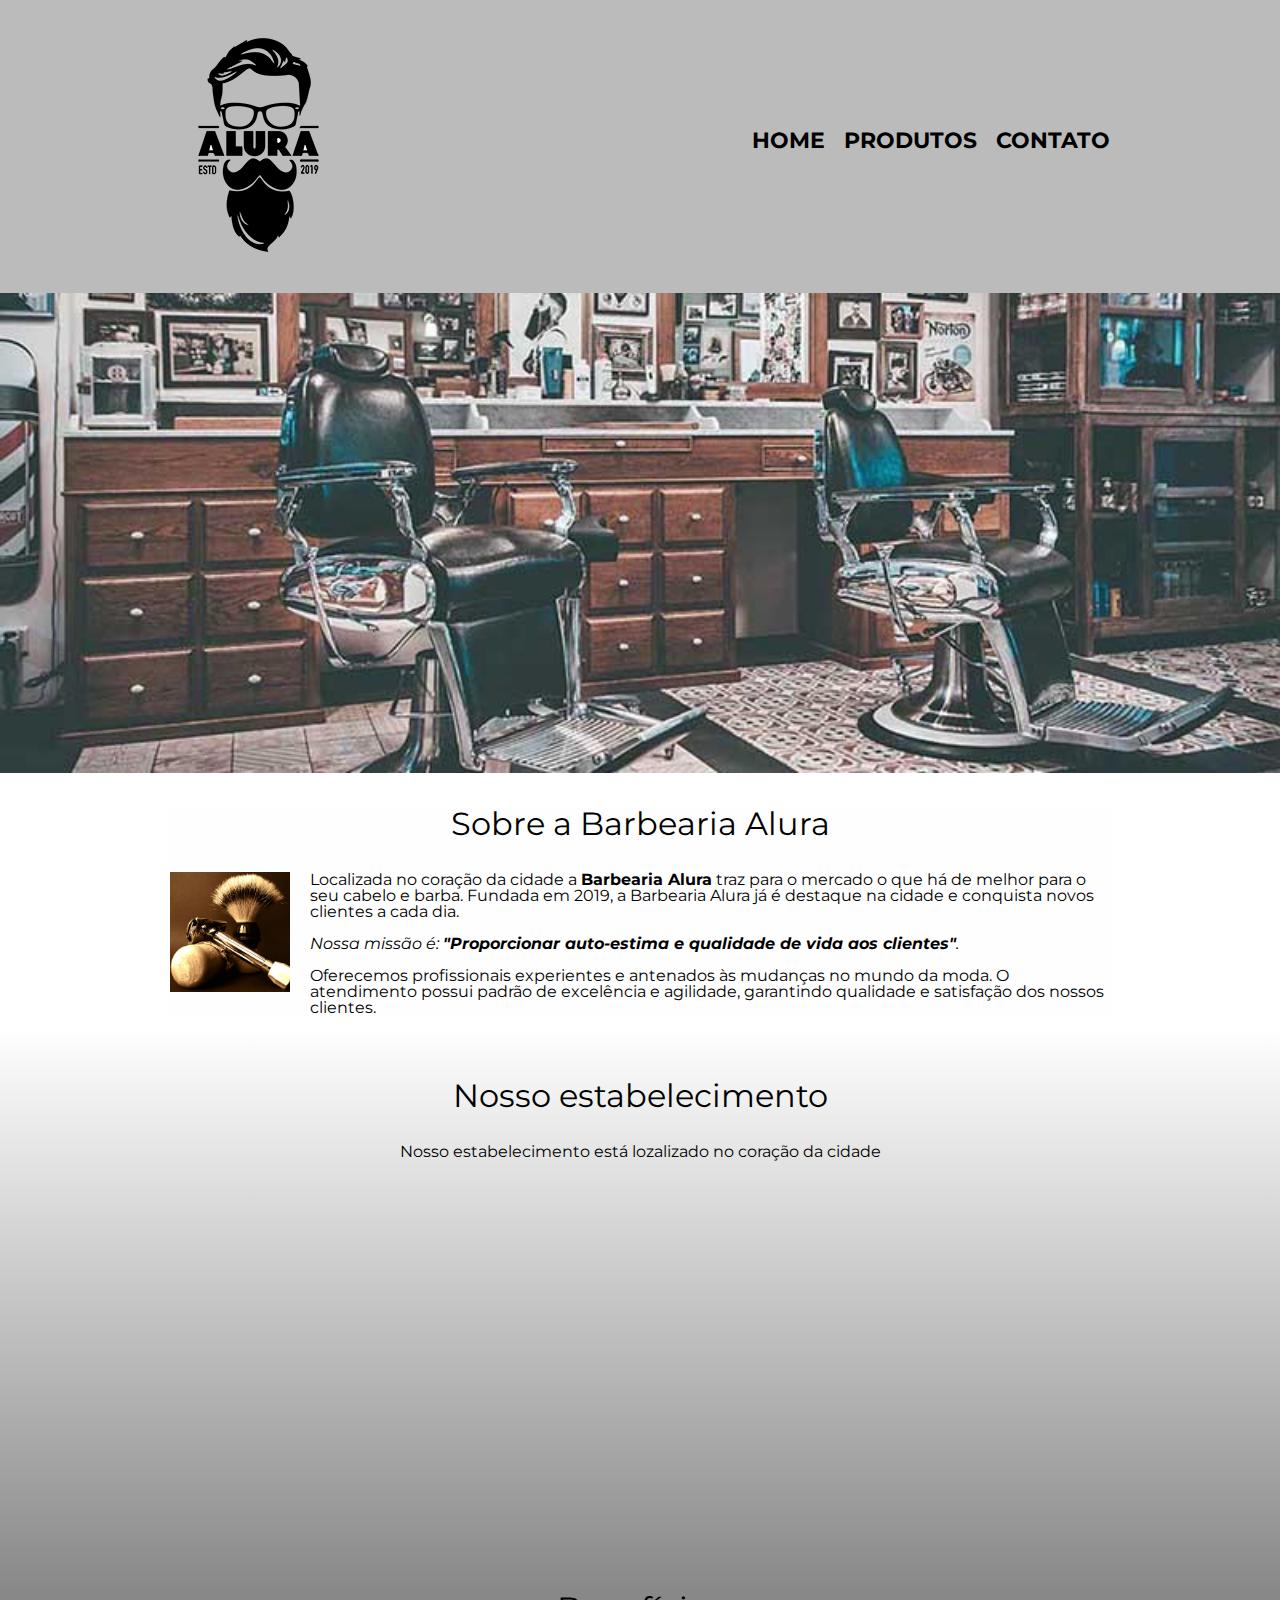
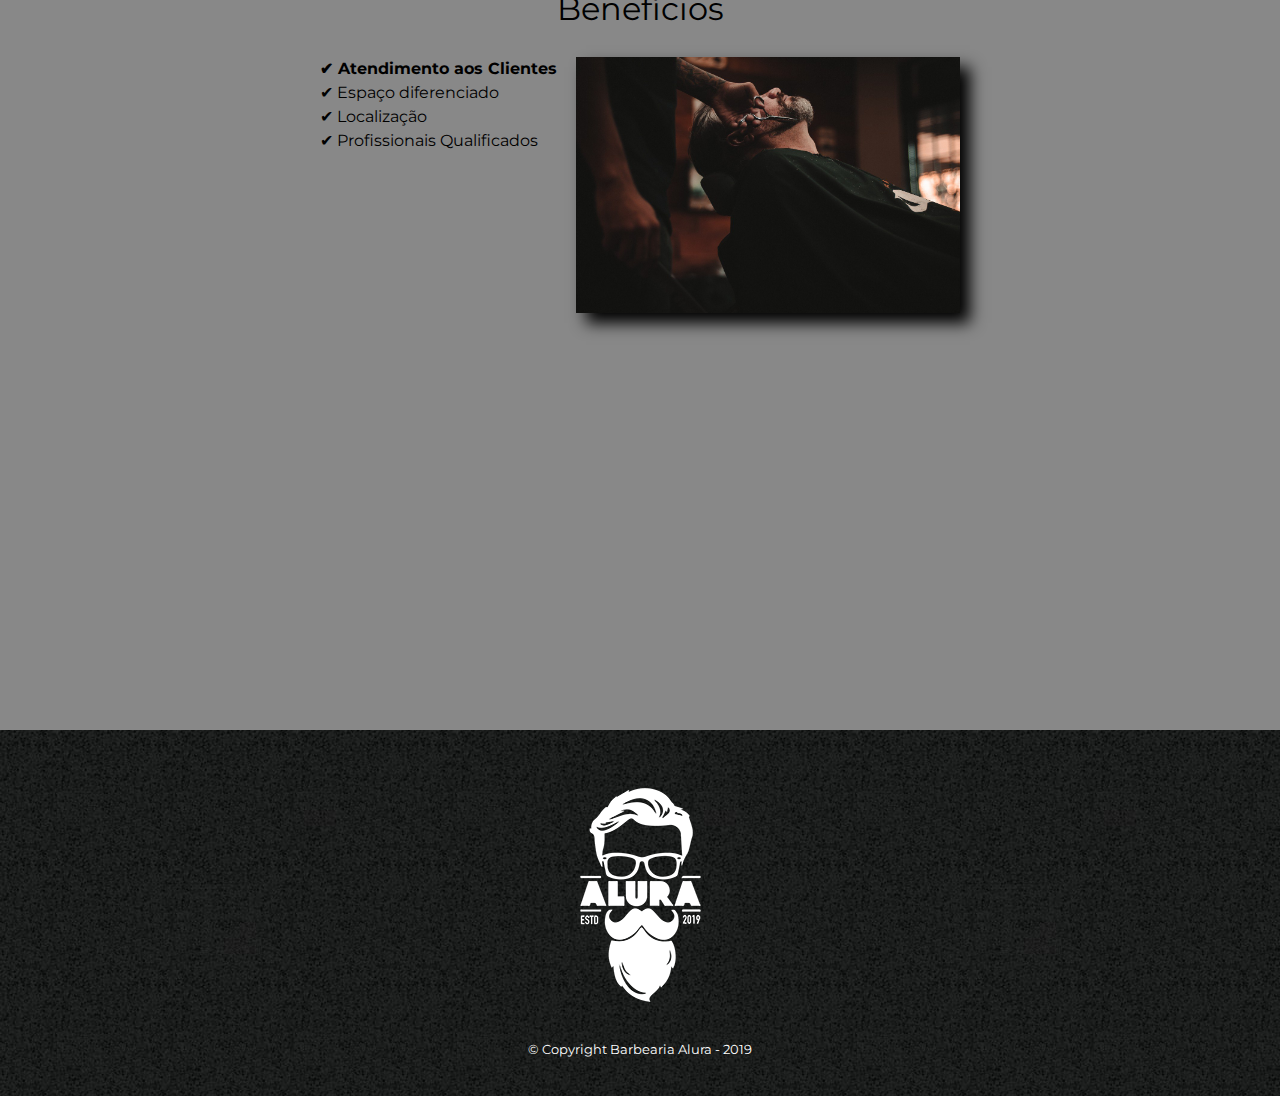
<file: index.html>
<!DOCTYPE html>
<html lang="pt-br">

<!-- META DADOS -->

<head>
	<meta charset="UTF-8">
	<title>Barbearia Alura</title>
	<link rel="stylesheet" href="reset.css">
	<link rel="stylesheet" href="style.css">
	<link rel="preconnect" href="https://fonts.googleapis.com">
	<link rel="preconnect" href="https://fonts.googleapis.com">
	<link rel="preconnect" href="https://fonts.gstatic.com" crossorigin>
	<link
		href="https://fonts.googleapis.com/css2?family=Montserrat:ital,wght@0,100;0,200;0,300;0,400;0,500;0,600;0,700;0,800;0,900;1,100;1,200;1,300;1,400;1,500;1,600;1,700;1,800;1,900&display=swap"
		rel="stylesheet">
</head>

<body>

	<!-- CABEÇALHO -->
	<header>
		<div class="caixa">
			<h1><img src="logo.png"></h1>

			<nav>
				<ul>
					<li><a href="index.html">Home</a></li>
					<li><a href="produtos.html">Produtos</a></li>
					<li><a href="contato.html">Contato</a></li>
				</ul>
			</nav>
		</div>
	</header>

	<img class="banner" src="banner.jpg">

	<!-- CONTEÚDO -->
	<main>
		<section class="principal">
			<h2 class="titulo-principal">Sobre a Barbearia Alura</h2>

			<img class="utensilios" src="utensilios.jpg" alt="utensilios de um barbeiro.">

			<p>Localizada no coração da cidade a <strong>Barbearia Alura</strong> traz para o mercado o que há de melhor
				para o seu cabelo e barba. Fundada em 2019, a Barbearia Alura já é destaque na cidade e conquista novos
				clientes a cada dia.</p>

			<p id="missao"><em>Nossa missão é: <strong>"Proporcionar auto-estima e qualidade de vida aos
						clientes"</strong>.</em></p>

			<p>Oferecemos profissionais experientes e antenados às mudanças no mundo da moda. O atendimento possui
				padrão de
				excelência e agilidade, garantindo qualidade e satisfação dos nossos clientes.</p>
		</section>

		<section class="mapa">

			<h3 class="titulo-principal">Nosso estabelecimento</h3>

			<div class="contender-mapa">
				<p>Nosso estabelecimento está lozalizado no coração da cidade</p>

				<div class="shadow-map">
				<iframe 
					src="https://www.google.com/maps/embed?pb=!1m18!1m12!1m3!1d3657.6301827909488!2d-46.64799778452161!3d-23.545800066904118!2m3!1f0!2f0!3f0!3m2!1i1024!2i768!4f13.1!3m3!1m2!1s0x94ce584ece5657d1%3A0x30180476218bcb69!2sR.%20Bento%20Freitas%2C%20446%20-%20Vila%20Buarque%2C%20S%C3%A3o%20Paulo%20-%20SP%2C%2001220-030!5e0!3m2!1spt-BR!2sbr!4v1666272340151!5m2!1spt-BR!2sbr"
					width="100%" height="350" style="border:0;" allowfullscreen="" loading="lazy"
					referrerpolicy="no-referrer-when-downgrade"></iframe>
				</div>
			</div>

		</section>

		<section class="beneficios">
			<h3 class="titulo-principal">Benefícios</h3>

			<div class="contend-benefits">
				<ul class="contend-list">
					<li class="itens">Atendimento aos Clientes</li>
					<li class="itens">Espaço diferenciado</li>
					<li class="itens">Localização</li>
					<li class="itens">Profissionais Qualificados</li>
				</ul><img src="beneficios.jpg" class="imagembeneficios">
			</div>

			<div class="video">
				<iframe width="560" height="315" src="https://www.youtube.com/embed/zYCvWeAGVSs?controls=0"
					title="YouTube video player" frameborder="0"
					allow="accelerometer; autoplay; clipboard-write; encrypted-media; gyroscope; picture-in-picture"
					allowfullscreen></iframe>
			</div>

		</section>

	</main>

	<footer>
		<img src="logo-branco.png">
		<p class="copyright">&copy; Copyright Barbearia Alura - 2019</p>
	</footer>

</body>

</html>
</file>
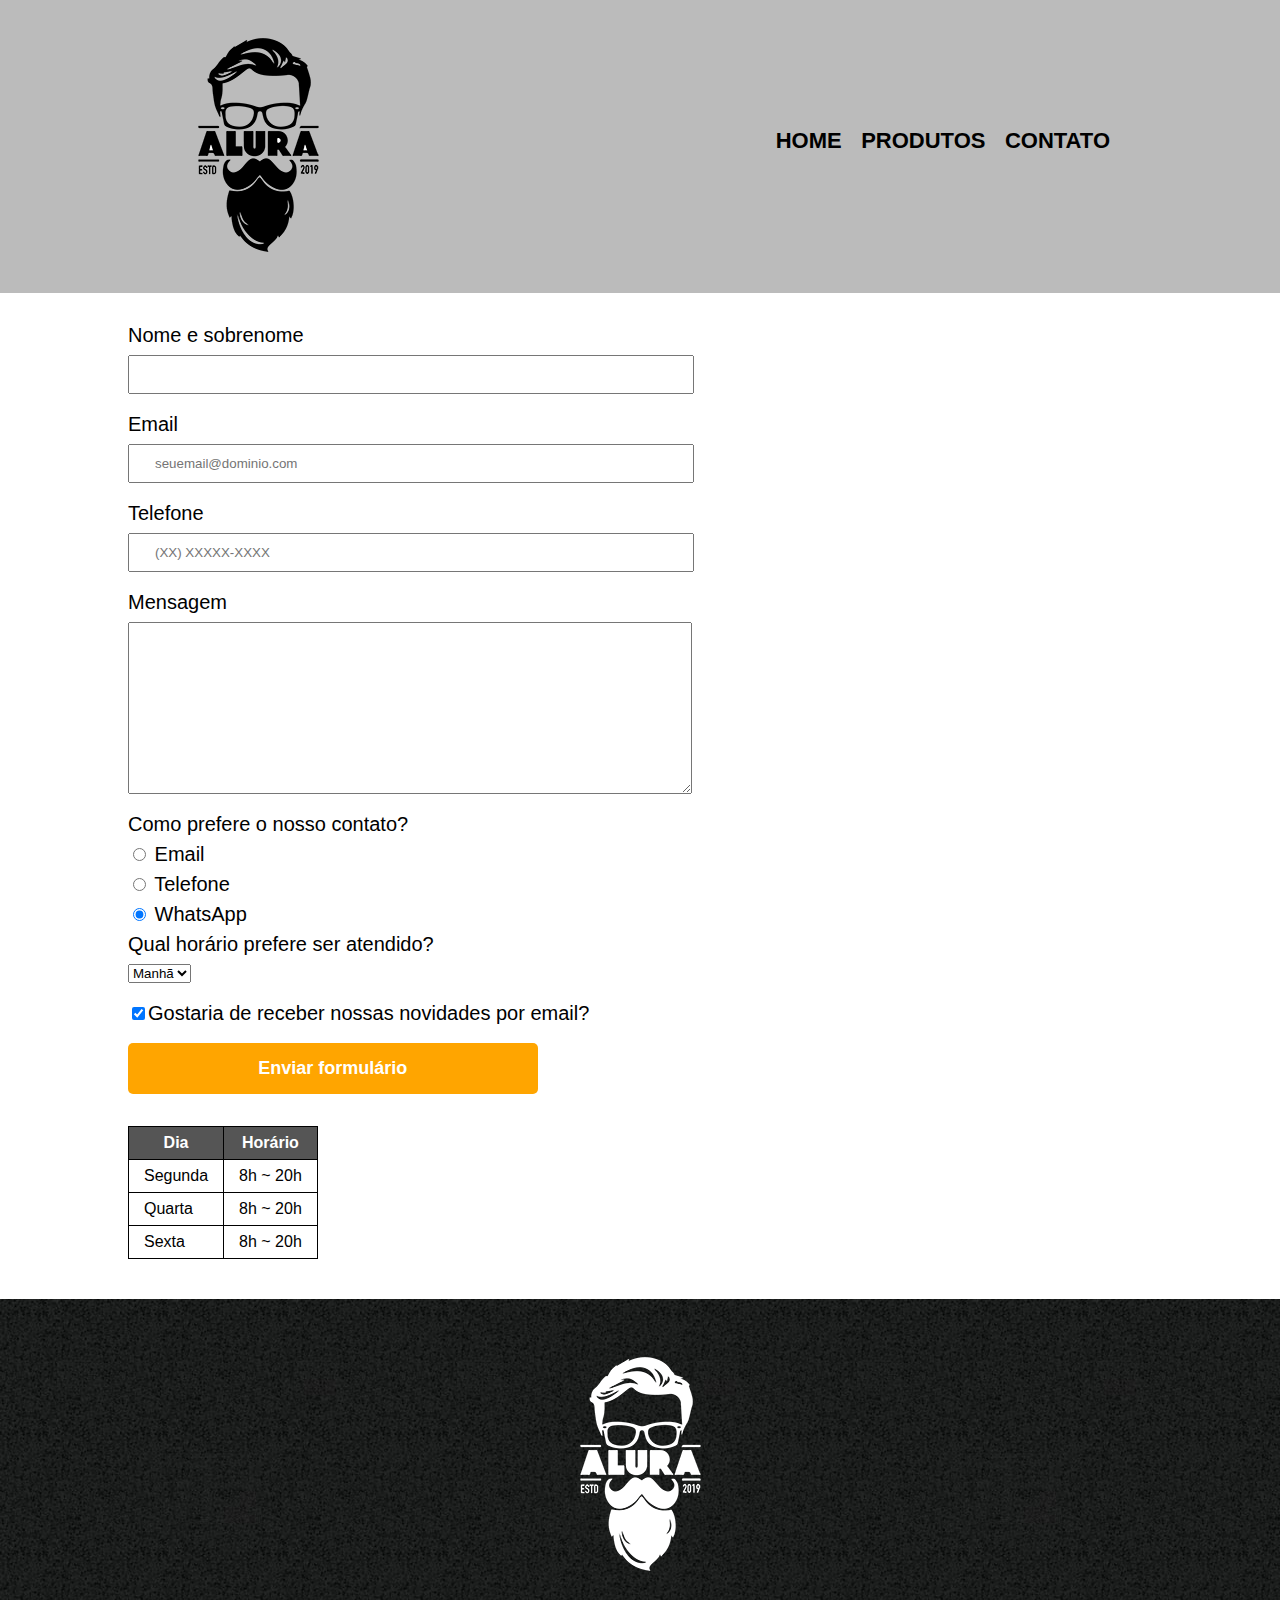
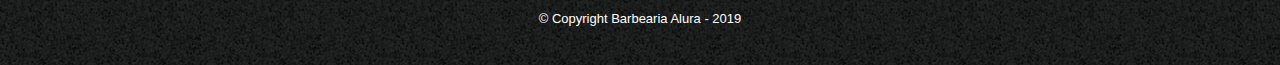
<file: contato.html>
<!DOCTYPE html>
<html>

<head>
	<meta charset="UTF-8">
	<title>Contato - Barbearia Alura</title>

	<link rel="stylesheet" href="reset.css">
	<link rel="stylesheet" href="style.css">
</head>

<body>
	<header>
		<div class="caixa">
			<h1><img src="logo.png" alt="Logo da Barbearia Alura"></h1>

			<nav>
				<ul>
					<li><a href="index.html">Home</a></li>
					<li><a href="produtos.html">Produtos</a></li>
					<li><a href="contato.html">Contato</a></li>
				</ul>
			</nav>
		</div>
	</header>

	<main>

		<div class="main-contato">
		<form>
			<label for="nomesobrenome">Nome e sobrenome</label>
			<input type="text" id="nomesobrenome" class="input-padrao" required>

			<label for="email">Email</label>
			<input type="email" id="email" class="input-padrao" required placeholder="seuemail@dominio.com">

			<label for="telefone">Telefone</label>
			<input type="tel" id="telefone" class="input-padrao" required placeholder="(XX) XXXXX-XXXX">

			<label for="mensagem">Mensagem</label>
			<textarea cols="70" rows="10" id="mensagem" class="input-padrao" required></textarea>

			<fieldset>
				<legend>Como prefere o nosso contato?</legend>
				<label for="radio-email"><input type="radio" name="contato" value="email" id="radio-email">
					Email</label>

				<label for="radio-telefone"><input type="radio" name="contato" value="telefone" id="radio-telefone">
					Telefone</label>

				<label for="radio-whatsapp"><input type="radio" name="contato" value="whatsapp" id="radio-whatsapp"
						checked> WhatsApp</label>
			</fieldset>

			<fieldset>
				<legend>Qual horário prefere ser atendido?</legend>
				<select>
					<option>Manhã</option>
					<option>Tarde</option>
					<option>Noite</option>
				</select>
			</fieldset>

			<label class="checkbox"><input type="checkbox" checked>Gostaria de receber nossas novidades por
				email?</label>

			<input type="submit" value="Enviar formulário" class="enviar">
		</form>

		<table>
			<thead>
				<tr>
					<th>Dia</th>
					<th>Horário</th>
				</tr>
			</thead>
			<tbody>
				<tr>
					<td>Segunda</td>
					<td>8h ~ 20h</td>
				</tr>
				<tr>
					<td>Quarta</td>
					<td>8h ~ 20h</td>
				</tr>
				<tr>
					<td>Sexta</td>
					<td>8h ~ 20h</td>
				</tr>
			</tbody>
		</table>
	</div>
	</main>

	<div class="teste-rodrigo-container">
		
	</div>

	<footer>
		<img src="logo-branco.png" alt="Logo da Barbearia Alura">
		<p class="copyright">&copy; Copyright Barbearia Alura - 2019</p>
	</footer>
</body>

</html>
</file>
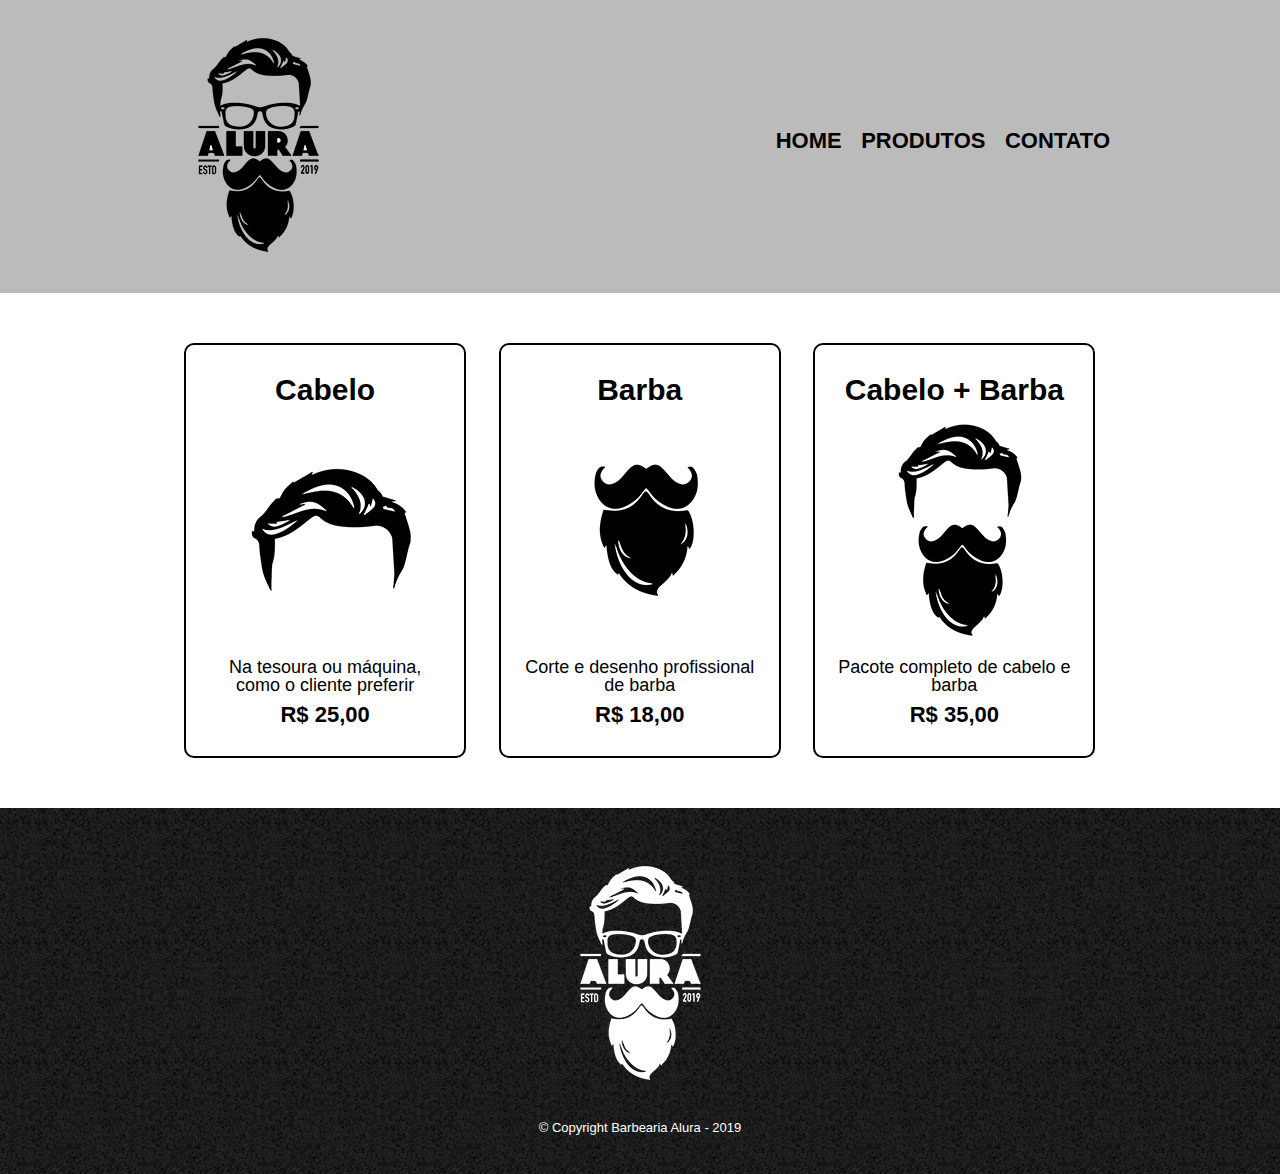
<file: produtos.html>
<!DOCTYPE html>
<html>
	<head>
		<meta charset="UTF-8">
		<title>Produtos - Barbearia Alura</title>

		<link rel="stylesheet" href="reset.css">
		<link rel="stylesheet" href="style.css">
	</head>
	<body>
		<header>
			<div class="caixa">
				<h1><img src="logo.png"></h1>

				<nav>
					<ul>
						<li><a href="index.html">Home</a></li>
						<li><a href="produtos.html">Produtos</a></li>
						<li><a href="contato.html">Contato</a></li>
					</ul>
				</nav>
			</div>
		</header>

		<main>
			<ul class="produtos">
				<li>
					<h2>Cabelo</h2>
					<img src="cabelo.jpg">
					<p class="produto-descricao">Na tesoura ou máquina, como o cliente preferir</p>
					<p class="produto-preco">R$ 25,00</p>
				</li>
				<li>
					<h2>Barba</h2>
					<img src="barba.jpg">
					<p class="produto-descricao">Corte e desenho profissional de barba</p>
					<p class="produto-preco">R$ 18,00</p>
				</li>
				<li>
					<h2>Cabelo + Barba</h2>
					<img src="cabelo+barba.jpg">
					<p class="produto-descricao">Pacote completo de cabelo e barba</p>
					<p class="produto-preco">R$ 35,00</p>
				</li>
			</ul>
		</main>

		<footer>
			<img src="logo-branco.png">
			<p class="copyright">&copy; Copyright Barbearia Alura - 2019</p>
		</footer>
	</body>
</html>
</file>
<file: style.css>
body {
	font-family: 'Montserrat', sans-serif;
}

header {
	background: #BBBBBB;
	padding: 20px 0;
}

.main-contato {
	margin: 0 10%;
}

.main-contato form {
	margin: 2em auto;
}

.caixa {
	position: relative;
	width: 940px;
	margin: 0 auto;
}

nav {
	position: absolute;
	top: 110px;
	right: 0;
}

nav li {
	display: inline;
	margin: 0 0 0 15px;
}

nav a {
	text-transform: uppercase;
	color: #000000;
	font-weight: bold;
	font-size: 22px;
	text-decoration: none;
}

nav a:hover {
	color: #C78C19;
	text-decoration: underline;
}


.produtos {
	width: 940px;
	margin: 0 auto;
	padding: 50px 0;
}

.produtos li {
	display: inline-block;
	text-align: center;
	width: 30%;
	vertical-align: top;
	margin: 0 1.5%;
	padding: 30px 20px;
	box-sizing: border-box;
	border: 2px solid #000000;
	border-radius: 10px;
}

.produtos li:hover {
	border-color: #C78C19;
}

.produtos li:active {
	border-color: #088C19;
}

.produtos li:hover h2 {
	font-size: 34px;
}

.produtos h2 {
	font-size: 30px;
	font-weight: bold;
}

.produto-descricao {
	font-size: 18px;
}

.produto-preco {
	font-size: 22px;
	font-weight: bold;
	margin-top: 10px;
}

footer {
	text-align: center;
	background: url("bg.jpg");
	padding: 40px 0;
}

.copyright {
	color: #FFFFFF;
	font-size: 13px;
	margin: 20px 0 0;
}


form {
	margin: 40px 0;
}

form label,
form legend {
	display: block;
	font-size: 20px;
	margin: 0 0 10px;
}

.input-padrao {
	display: block;
	margin: 0 0 20px;
	padding: 10px 25px;
	width: 50%;
}

.checkbox {
	margin: 20px 0;
}

.enviar {
	width: 40%;
	padding: 15px 0;
	background: orange;
	color: white;
	font-weight: bold;
	font-size: 18px;
	border: none;
	border-radius: 5px;
	transition: 1s all;
	cursor: pointer;
}

.enviar:hover {
	background: darkorange;
	transform: scale(1.2);
}

table {
	margin: 20px 0 40px;
}

thead {
	background: #555555;
	color: white;
	font-weight: bold;
}

td,
th {
	border: 1px solid #000000;
	padding: 8px 15px;
}

/* css da home */
.banner {
	width: 100%;
	margin-bottom: 2em;
	transition: 400ms;
}

.banner:hover {
	opacity: 0.8;
	
}

.principal {
	width: 940px;
	margin: 0 auto;
	background-color: #fefefefe;
}

.titulo-principal {
	text-align: center;
	font-size: 2em;
	margin-bottom: 1em;
	clear: left;
}

.principal p {
	margin-bottom: 1em;
}

.principal strong {
	font-weight: bold;
}

.principal em {
	font-style: italic;
}

.imagembeneficios {
	width: 60%;
	box-shadow: 10px 10px 15px #000000;
}

.utensilios {
	width: 120px;
	float: left;
	margin: 0 20px 20px 0;
}

.mapa {
	padding: 3em;
	background: linear-gradient(#fefefe, #888888);
}

.contender-mapa {
	text-align: center;
	width: 940px;
	margin: 0 auto;
}

.mapa p {
	margin: 0 0 2em;
	text-align: center;
	display: inline-block;
}

.beneficios {
	background-color: #888;
}

.video {
	width: 560px;
	margin: 0 auto;
	padding: 3em;
}

.contend-benefits {
	width: 640px;
	margin: 0 auto;
}

.contend-list {
	width: 40%;
	display: inline-block;
	vertical-align: top;
}

.itens {
	line-height: 1.5;
}

.itens::before {
	content: "✔ ";
}

.itens:first-child {
	font-weight: bold;
}

.shadow-map:hover {
	box-shadow: 5px 5px 20px #000;
	transition: 400ms;
}
</file>
